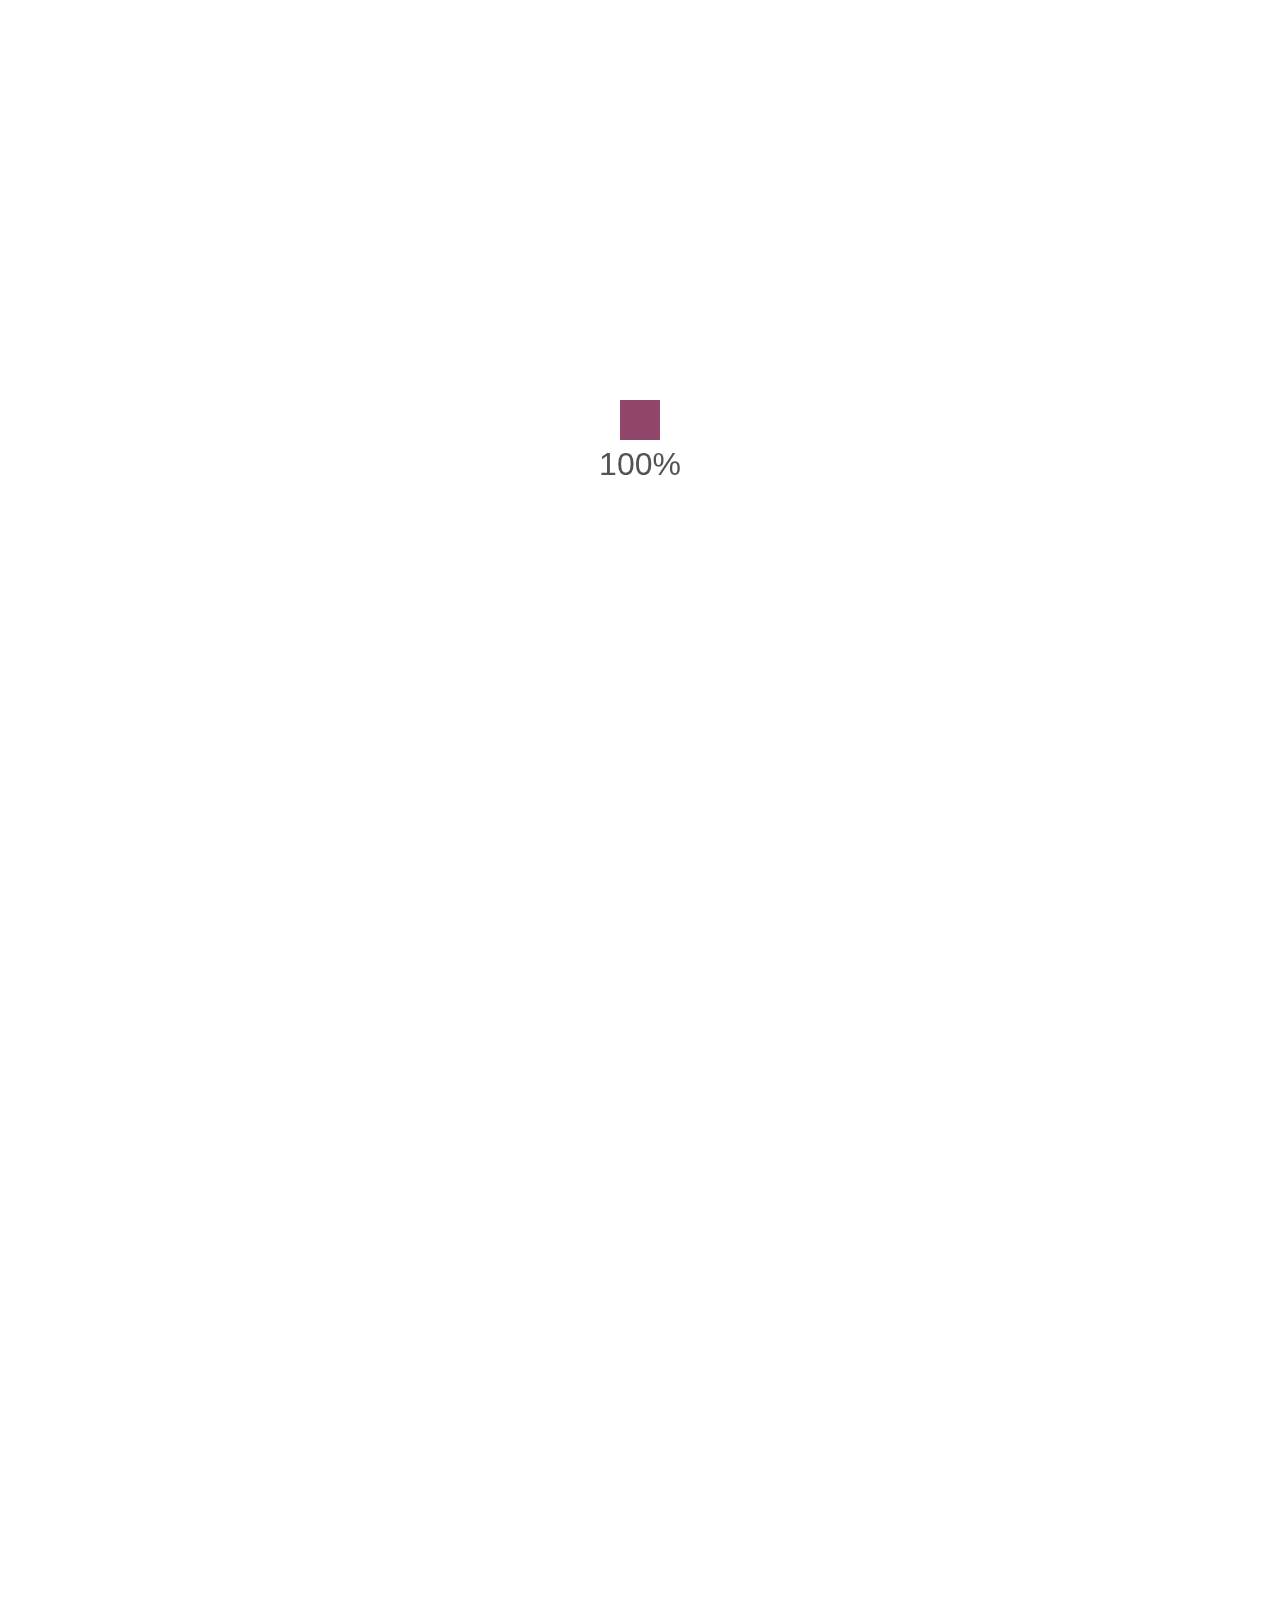
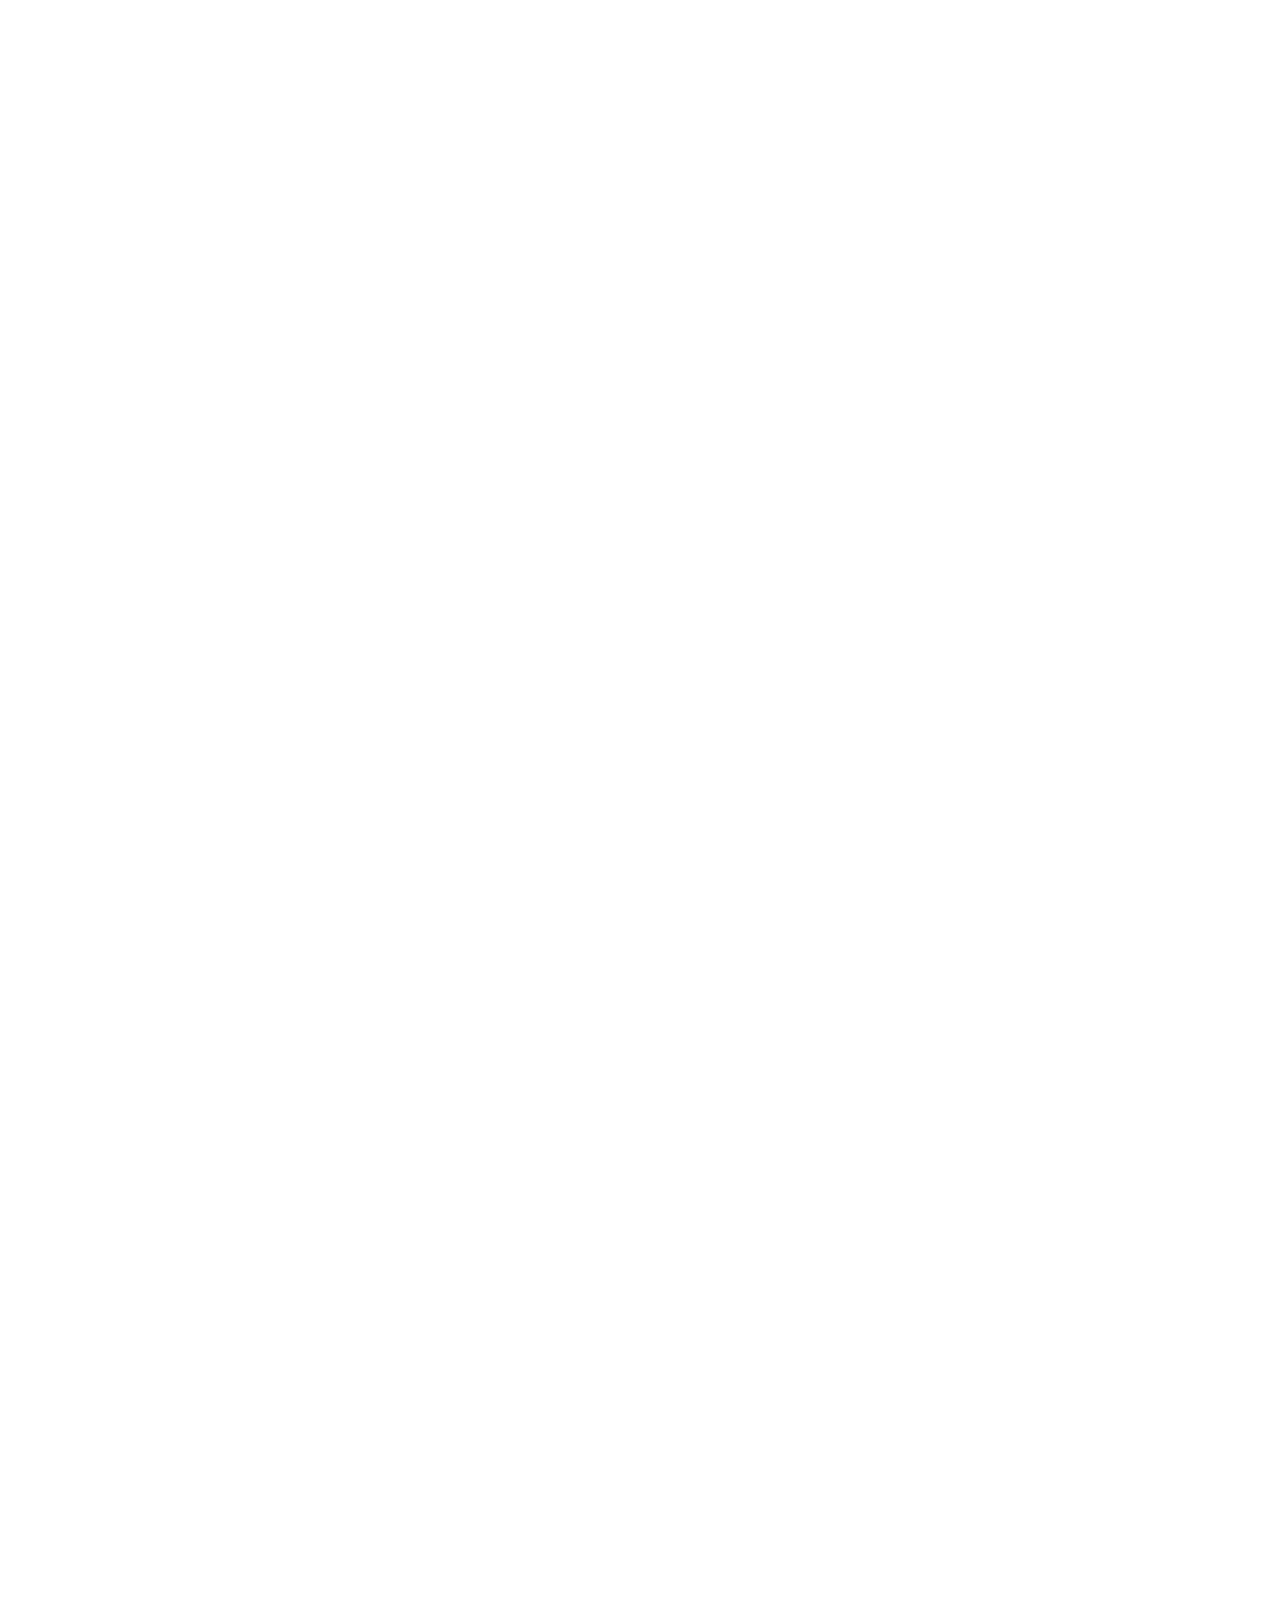
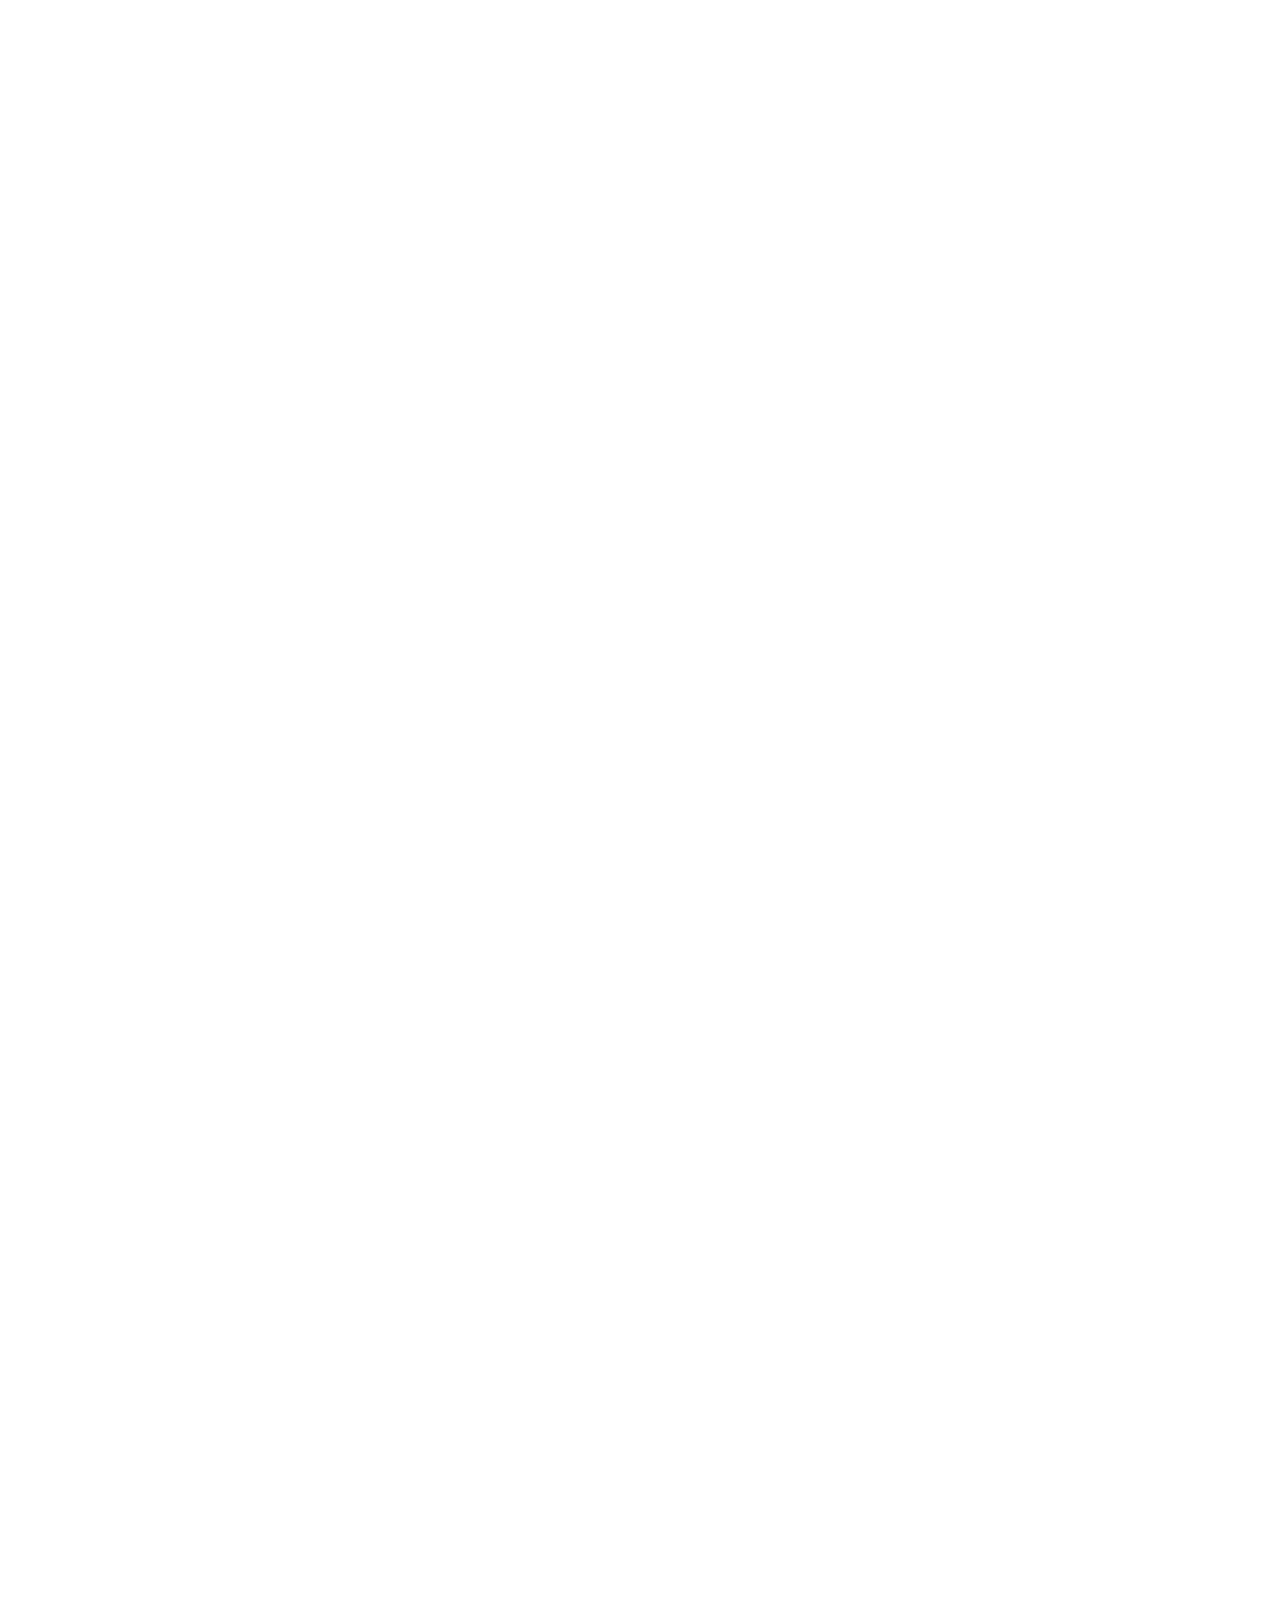
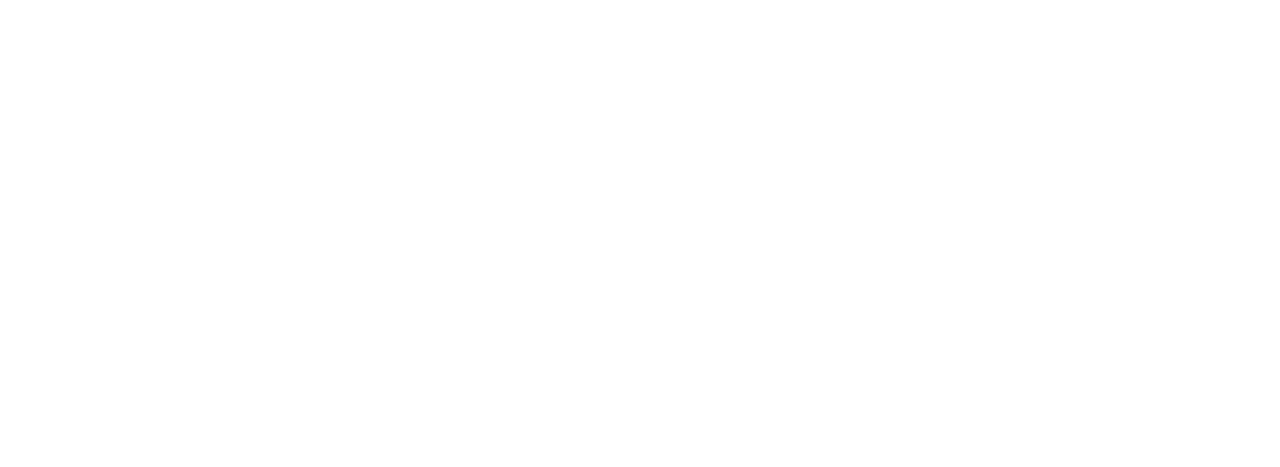
<file: 999_サンプルサイト_部品/index.html>
<!DOCTYPE html>
<html lang="ja">
  <head>
    <meta charset="UTF-8" />
    <meta name="viewport" content="width=device-width, initial-scale=1.0" />
    <meta http-equiv="X-UA-Compatible" content="ie=edge" />
    <title>StayWorld</title>
    <meta name="description" content="This site is a test site.">
    <link rel="icon" href="images/favicon.png">
    <link rel="stylesheet" href="styles/loader.css">
    <script src="scripts/vendors/pace.js"></script>
    <link href="https://fonts.googleapis.com/css2?family=Kameron:wght@400;700&family=Noto+Sans+JP:wght@500&display=swap" rel="stylesheet">
    <link rel="stylesheet" href="styles/vendors/bootstrap-reboot.css" />
    <link rel="stylesheet" href="styles/vendors/swiper.min.css" />
    <link rel="stylesheet" href="styles/style.css" />
  </head>
  <body>
    <div id="global-container">
      <div id="container">
        <div class="mobile-menu__cover"></div>
        <div class="nav-trigger"></div>
        <header class="header">
          <div class="header__inner appear up">
            <div class="logo item">
              <img src="images/logo.svg" alt="" class="logo__img" />
              <span class="logo__stay">Stay</span>
              <span class="logo__world">World</span>
            </div>
            <nav class="header__nav">
              <ul class="header__ul">
                <li class="header__li item"><a href="#">Service</a></li>
                <li class="header__li item"><a href="#">Company</a></li>
                <li class="header__li item">
                  <a class="btn filled" href="#">Contact</a>
                </li>
              </ul>
            </nav>
            <button class="mobile-menu__btn">
              <span></span>
              <span></span>
              <span></span>
            </button>
          </div>
        </header>
        <div id="content">
          <div class="hero">
            <div class="swiper-container">
              <div class="swiper-wrapper">
                <div class="swiper-slide">
                  <div class="hero__title">Enjoy Rich</div>
                  <img src="images/image-1.jpg" alt="" />
                </div>
                <div class="swiper-slide">
                  <div class="hero__title">Fantastic</div>
                  <img src="images/image-2.jpg" alt="" />
                </div>
                <div class="swiper-slide">
                  <div class="hero__title">Experience</div>
                  <img src="images/image-3.jpg" alt="" />
                </div>
              </div>
              <div class="hero__footer">
                <img class="hero__downarrow" src="images/arrow.svg" />
                <span class="hero__scrolltext">scroll</span>
              </div>
            </div>
          </div>
          <div id="main-content">
            <aside class="side left">
              <div class="side__inner">
                <a class="twitter icon tween-animate-title" href="#">Twitter</a>
                <a class="fb icon tween-animate-title" href="#">Facebook</a>
              </div>
            </aside>
            <main>
              <section class="travel">
                <div class="travel__inner">
                  <div class="travel__img cover-slide">
                    <img
                      class="img-zoom"
                      src="images/image-travel.jpg"
                      alt=""
                    />
                  </div>
                  <div class="travel__texts appear left">
                    <div class="travel__texts-inner">
                      <div class="travel__title main-title item">
                        <span class="purple">Travel</span>
                        <span>the world</span>
                      </div>
                      <div class="travel__sub sub-title item">世界中を旅しよう</div>
                      <div class="travel__description item">
                        <p>
                          世界１５０ヶ国で<br />利用できる民泊サービスです。
                        </p>
                        <p>あなたの望む宿がきっと見つかります。</p>
                      </div>
                      <div class="travel__btn item">
                        <button class="btn filled">もっと詳しく</button>
                      </div>
                    </div>
                  </div>
                </div>
              </section>
              <section class="houses">
                <div>
                  <h2 class="main-title tween-animate-title">Find Your House</h2>
                  <p class="sub-title tween-animate-title">お気に入りの宿泊先を見つけましょう</p>
                </div>
                <div class="houses__inner">
                  <div class="houses__item">
                    <div class="cover-slide hover-darken">
                      <div
                        class="bg-img-zoom img-bg50"
                        style="background-image: url(images/villa-1.jpg)"
                      ></div>
                    </div>
                    <p class="houses__title">House 1</p>
                  </div>
                  <div class="houses__item">
                    <div class="cover-slide hover-darken">
                      <div
                        class="bg-img-zoom img-bg50"
                        style="background-image: url(images/villa-2.jpg)"
                      ></div>
                    </div>
                    <p class="houses__title">House 2</p>
                  </div>
                  <div class="houses__item">
                    <div class="cover-slide hover-darken">
                      <div
                        class="bg-img-zoom img-bg50"
                        style="background-image: url(images/villa-3.jpg)"
                      ></div>
                    </div>
                    <p class="houses__title">House 3</p>
                  </div>
                  <div class="houses__item">
                    <div class="cover-slide hover-darken">
                      <div
                        class="bg-img-zoom img-bg50"
                        style="background-image: url(images/villa-4.jpg)"
                      ></div>
                    </div>
                    <p class="houses__title">House 4</p>
                  </div>
                  <div class="houses__item">
                    <div class="cover-slide hover-darken">
                      <div
                        class="bg-img-zoom img-bg50"
                        style="background-image: url(images/villa-5.jpg)"
                      ></div>
                    </div>
                    <p class="houses__title">House 5</p>
                  </div>
                  <div class="houses__item">
                    <div class="cover-slide hover-darken">
                      <div
                        class="bg-img-zoom img-bg50"
                        style="background-image: url(images/villa-6.jpg)"
                      ></div>
                    </div>
                    <p class="houses__title">House 6</p>
                  </div>
                  <div class="houses__btn appear up">
                    <button class="btn slide-bg item">もっと詳しく</button>
                  </div>
                </div>
              </section>
              <section class="popular">
                <div class="popular__header">
                  <h2 class="main-title tween-animate-title">Popular Place</h2>
                  <p class="sub-title tween-animate-title">人気の観光地で宿泊先を見つけましょう</p>
                </div>
                <div class="popular__inner appear up">
                  <div class="popular__container">
                    <div class="popular__item item">
                      <div class="popular__img">
                        <img src="images/image-p1.jpg" alt="" />
                      </div>
                      <div class="popular__title">パリ</div>
                    </div>
                    <div class="popular__item item">
                      <div class="popular__img">
                        <img src="images/image-p2.jpg" alt="" />
                      </div>
                      <div class="popular__title">ニューヨーク</div>
                    </div>
                    <div class="popular__item item">
                      <div class="popular__img">
                        <img src="images/image-p3.jpg" alt="" />
                      </div>
                      <div class="popular__title">香港</div>
                    </div>
                    <div class="popular__item item">
                      <div class="popular__img">
                        <img src="images/image-p4.jpg" alt="" />
                      </div>
                      <div class="popular__title">大阪</div>
                    </div>
                    <div class="popular__btn appear up">
                      <button class="btn cover-3d item">
                        <span>
                          一覧から探す
                        </span>
                      </button>
                    </div>
                  </div>
                </div>
              </section>
            </main>
            <aside class="side right">
              <div class="side__inner">
                <span class="tween-animate-title">&copy;Code Mafia</span>
              </div>
            </aside>
          </div>
        </div>
        <footer class="footer appear up">
          <div class="logo item">
            <img src="images/logo.svg" alt="" class="logo__img" />
            <span class="logo__stay">Stay</span>
            <span class="logo__world">World</span>
          </div>
          <nav class="footer__nav">
            <ul class="footer__ul">
              <li class="footer__li item"><a href="#">Service</a></li>
              <li class="footer__li item"><a href="#">Contact</a></li>
              <li class="footer__li item"><a href="#">Company</a></li>
              <li class="footer__li item"><a href="#">Sitemap</a></li>
            </ul>
            <div class="footer__copyright item">
              &copy; Code Mafia
            </div>
          </nav>
        </footer>
      </div>
      <nav class="mobile-menu">
        <div class="logo">
          <img src="images/logo.svg" alt="" class="logo__img" />
          <span class="logo__stay">Stay</span>
          <span class="logo__world">World</span>
        </div>
        <ul class="mobile-menu__main">
          <li class="mobile-menu__item">
            <a class="mobile-menu__link" href="#">
              <span class="main-title">Our Service</span>
              <span class="sub-title">サービスについて</span>
            </a>
          </li>
          <li class="mobile-menu__item">
            <a class="mobile-menu__link" href="#">
              <span class="main-title">About Us</span>
              <span class="sub-title">私たちについて</span>
            </a>
          </li>
          <li class="mobile-menu__item">
            <a class="mobile-menu__link" href="#">
              <span class="main-title">Contact Us</span>
              <span class="sub-title">コンタクト方法</span>
            </a>
          </li>
        </ul>
      </nav>
    </div>
    <script src="scripts/vendors/swiper.min.js"></script>
    <script src="scripts/vendors/TweenMax.min.js"></script>
    <script src="scripts/vendors/scroll-polyfill.js"></script>
    <script src="scripts/libs/scroll.js"></script>
    <script src="scripts/libs/text-animation.js"></script>
    <script src="scripts/libs/hero-slider.js"></script>
    <script src="scripts/libs/mobile-menu.js"></script>
    <script src="scripts/main.js"></script>
  </body>
</html>
</file>
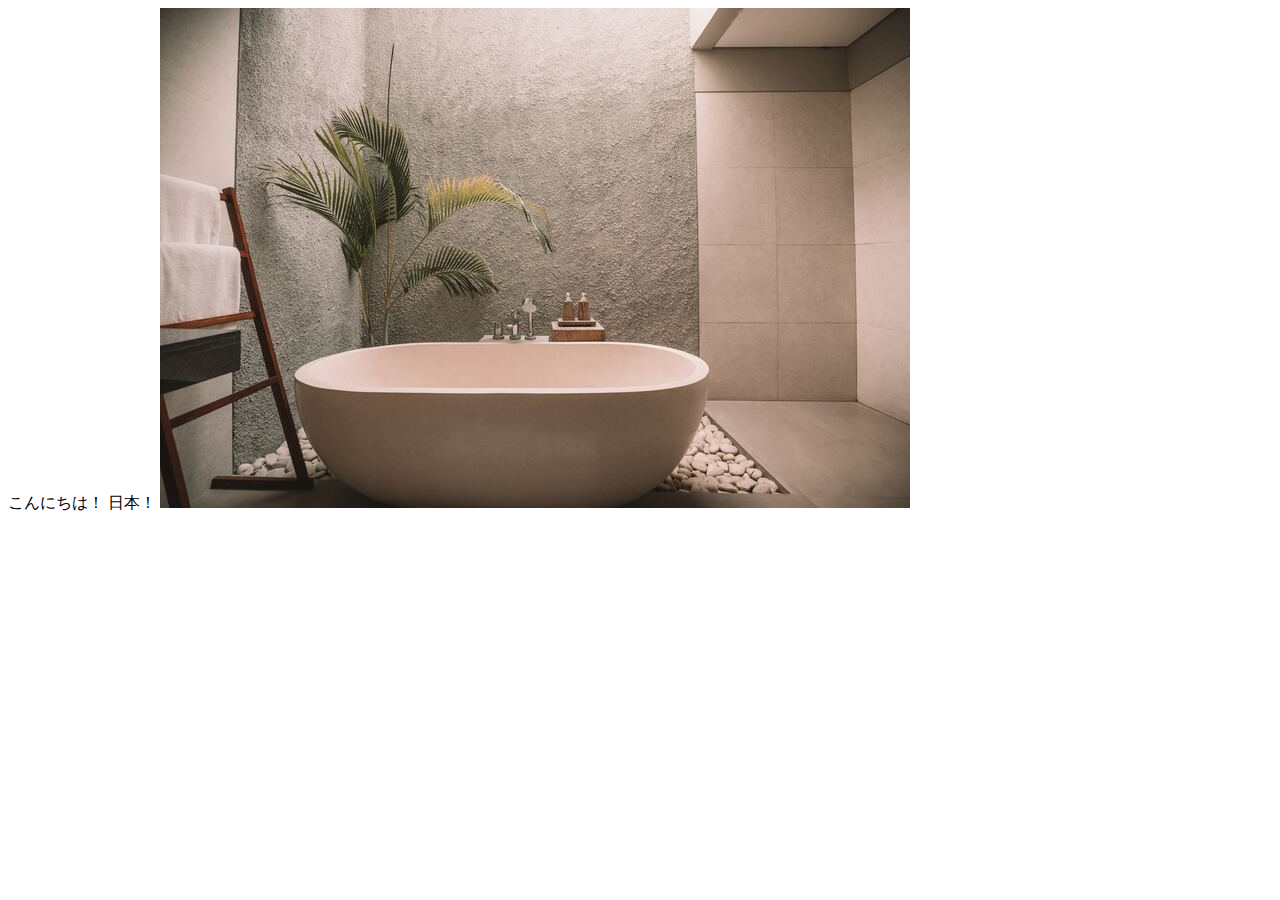
<file: 01_基礎知識/01_HTMLについて/index.html>
<!DOCTYPE html>
<html lang="en">
    <head>
        <meta charset="UTF-8">
        <meta name="viewport" content="width=device-width, initial-scale=1.0">
        <meta http-equiv="X-UA-Compatible" content="ie=edge">
        <title>Document</title>
    </head>
    <body>
        <span>こんにちは！ 日本！</span>
        <img src="image-1.jpg" alt="">
    </body>
</html>
</file>
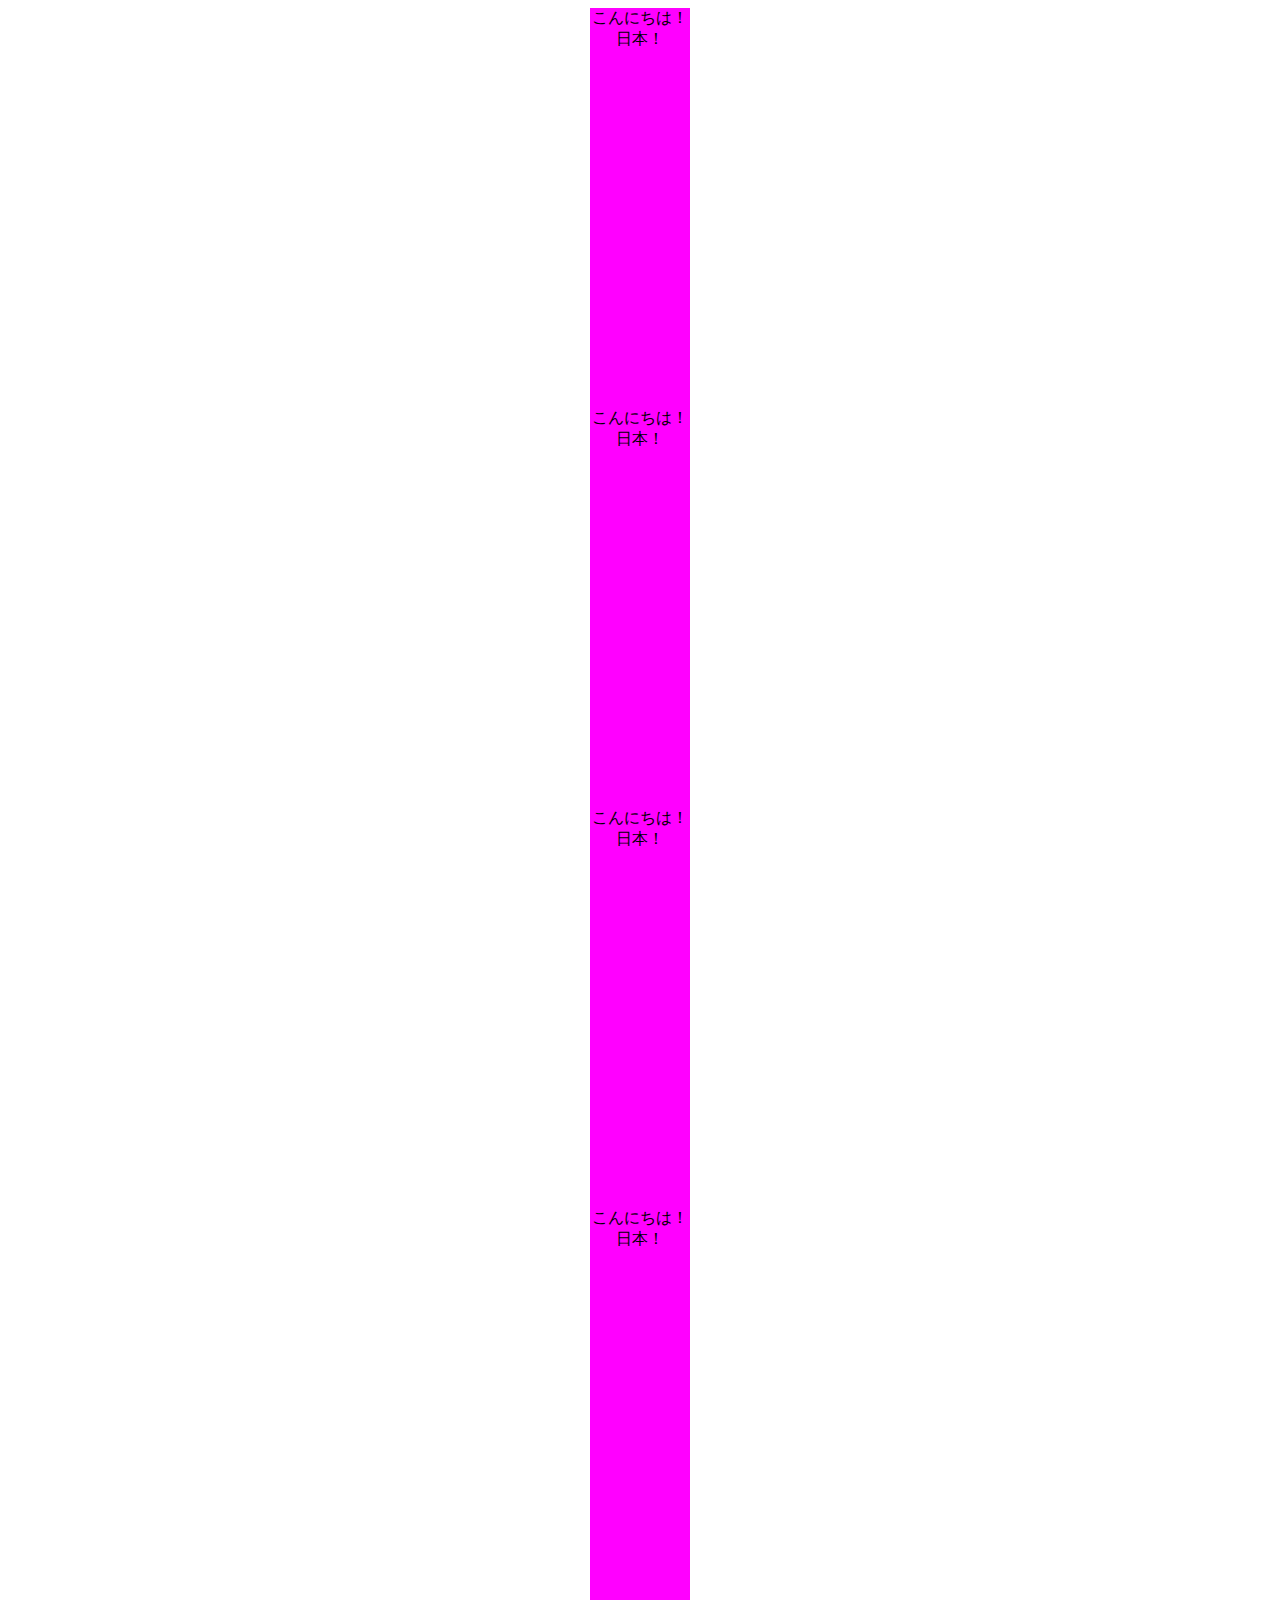
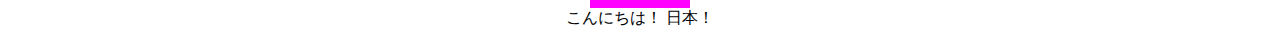
<file: 01_基礎知識/02_Inline要素とBlock要素について/index.html>
<!DOCTYPE html>
<html lang="en">
    <head>
        <meta charset="UTF-8">
        <meta name="viewport" content="width=device-width, initial-scale=1.0">
        <meta http-equiv="X-UA-Compatible" content="ie=edge">
        <title>Document</title>
    </head>
    <body>
        <span>こんにちは！ 日本！</span>
        <span>こんにちは！ 日本！</span>
        <span>こんにちは！ 日本！</span>
        <span>こんにちは！ 日本！</span>
        <div>こんにちは！ 日本！</div>
        <style>
            body {
                /* インライン要素の中央揃え*/
                text-align: center;
            }
            span {
                display: block;
                /* ブロック要素の中央揃え*/
                margin: 0 auto;
                width: 100px;
                height: 400px;
                background-color: magenta;
            }
        </style>
    </body>
</html>
</file>
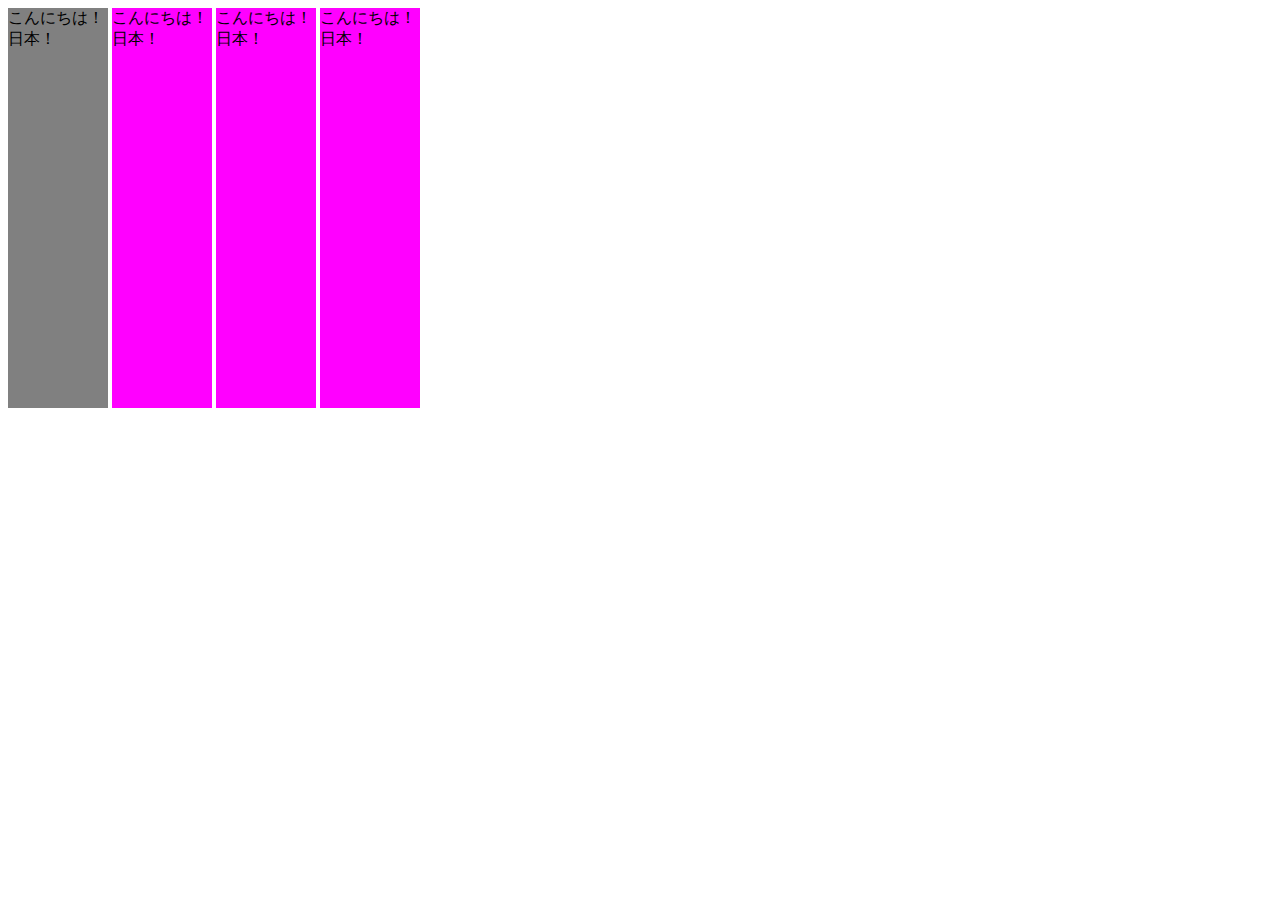
<file: 01_基礎知識/03_CSSについて/index.html>
<!DOCTYPE html>
<html lang="en">
    <head>
        <meta charset="UTF-8">
        <meta name="viewport" content="width=device-width, initial-scale=1.0">
        <meta http-equiv="X-UA-Compatible" content="ie=edge">
        <title>Document</title>
        <link rel="stylesheet" href="style.css">
    </head>
    <body>
        <span id="first" class="cls">こんにちは！ 日本！</span>
        <span>こんにちは！ 日本！</span>
        <span>こんにちは！ 日本！</span>
        <span>こんにちは！ 日本！</span>
        <!-- <div>こんにちは！ 日本！</div> -->
        <style></style>
    </body>
</html>
</file>
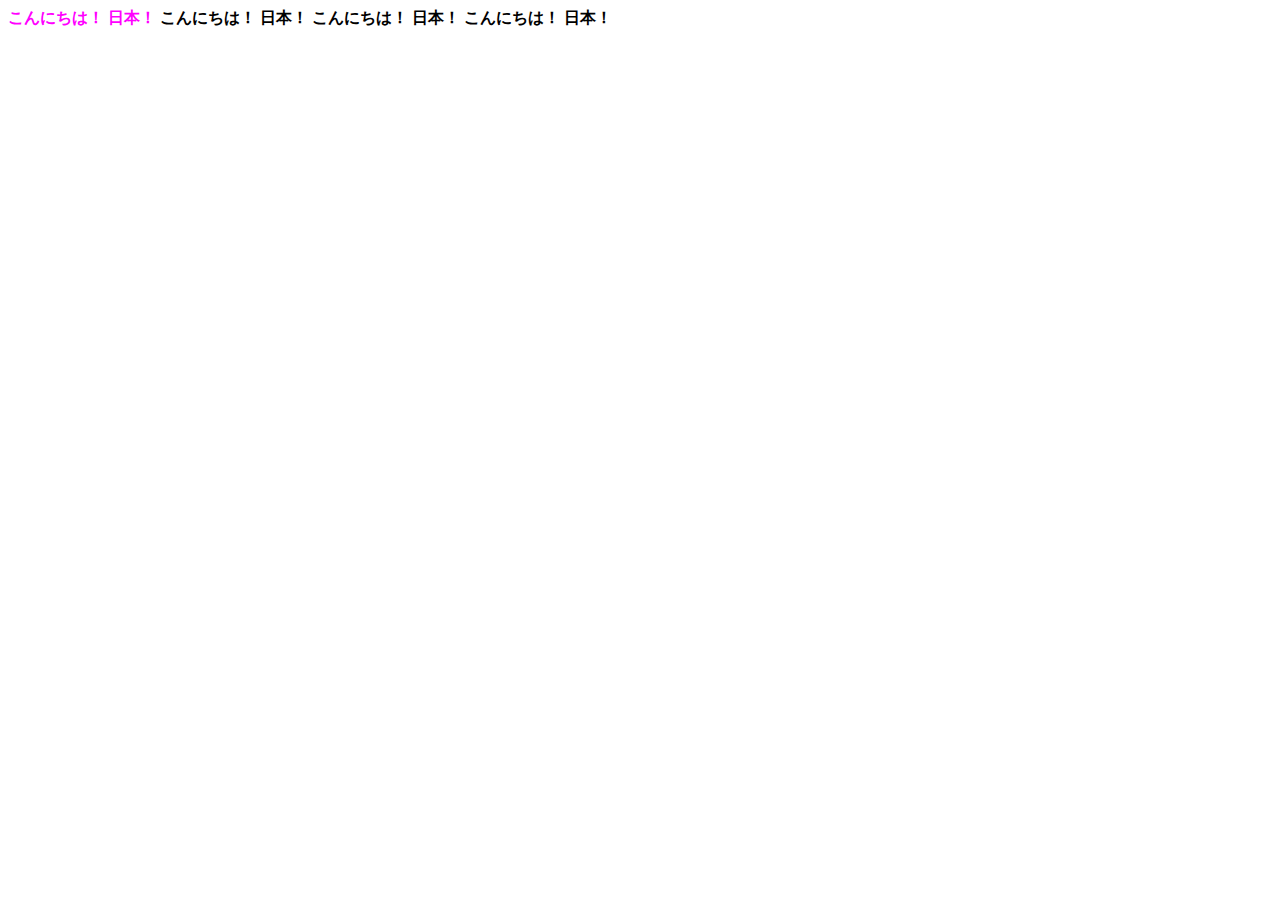
<file: 01_基礎知識/04_CSSの詳細度について/index.html>
<!DOCTYPE html>
<html lang="en">
    <head>
        <meta charset="UTF-8">
        <meta name="viewport" content="width=device-width, initial-scale=1.0">
        <meta http-equiv="X-UA-Compatible" content="ie=edge">
        <title>Document</title>
        <link rel="stylesheet" href="style.css">
    </head>
    <body>
        <div class="parent">
            <span id="first" class="cls">こんにちは！ 日本！</span>
            <span>こんにちは！ 日本！</span>
            <span>こんにちは！ 日本！</span>
            <span>こんにちは！ 日本！</span>
        </div>
    </body>
</html>
</file>
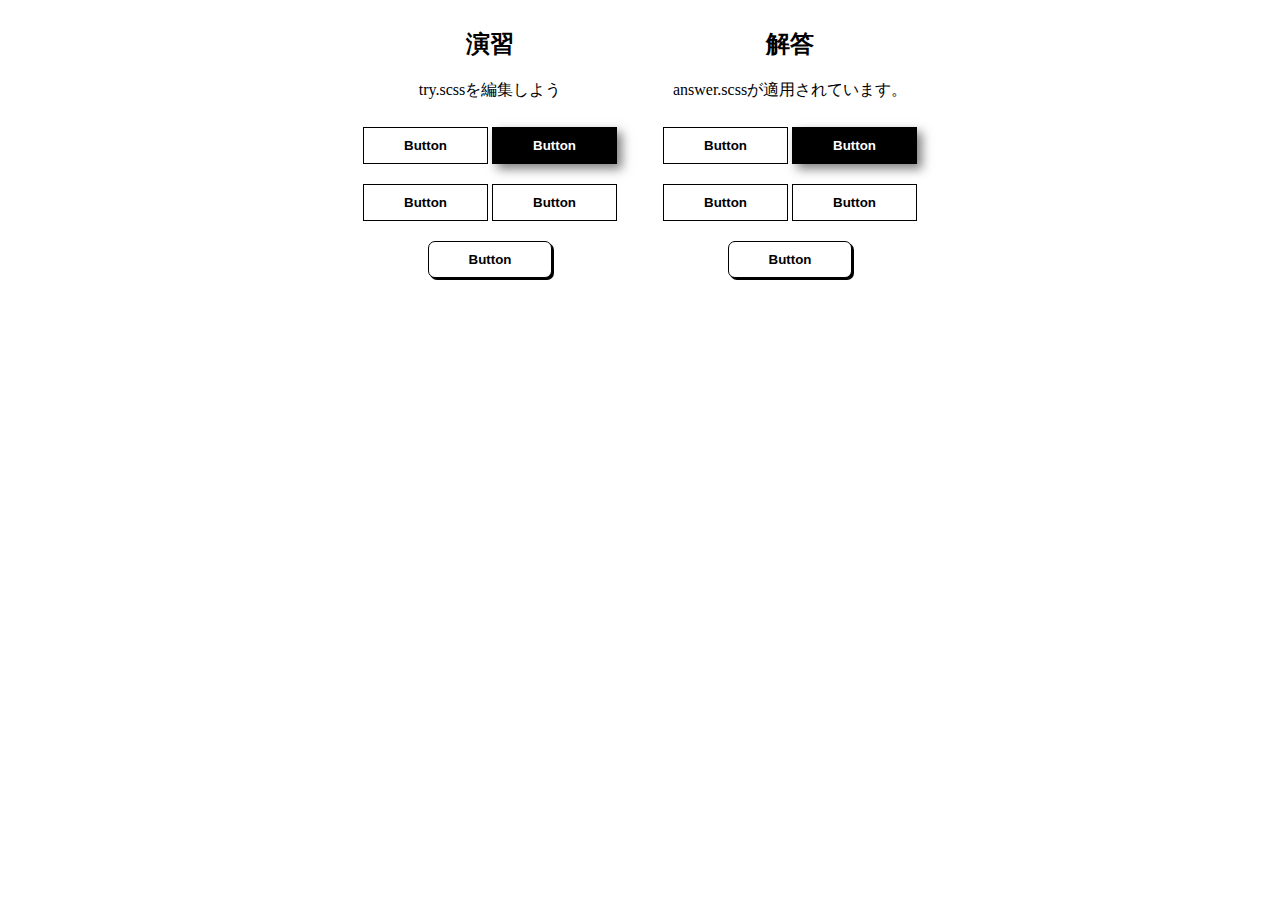
<file: 02_HTMLとCSSを極める（トランジション編）/030_演習_色んなボタンを作ってみよう/index.html>
<!DOCTYPE html>
<html lang="ja">

<head>
  <meta charset="UTF-8" />
  <meta name="viewport" content="width=device-width, initial-scale=1.0" />
  <meta http-equiv="X-UA-Compatible" content="ie=edge" />
  <title>Document</title>
  <!-- チャレンジしてみよう -->
  <link rel="stylesheet" href="try.css" />
  <!-- 解答例　-->
  <link rel="stylesheet" href="answer.css" />
</head>

<body>
  <div id="container">
    <div class="try">
      <h2>演習</h2>
      <p>try.scssを編集しよう</p>
      <button class="btn float">Button</button>
      <button class="btn filled">Button</button>
      <button class="btn letter-spacing">Button</button>
      <button class="btn shadow">Button</button>
      <button class="btn solid">Button</button>
    </div>
    <div class="answer">
      <h2>解答</h2>
      <p>answer.scssが適用されています。</p>
      <button class="btn float">Button</button>
      <button class="btn filled">Button</button>
      <button class="btn letter-spacing">Button</button>
      <button class="btn shadow">Button</button>
      <button class="btn solid">Button</button>
    </div>
  </div>
</body>

</html>
</file>
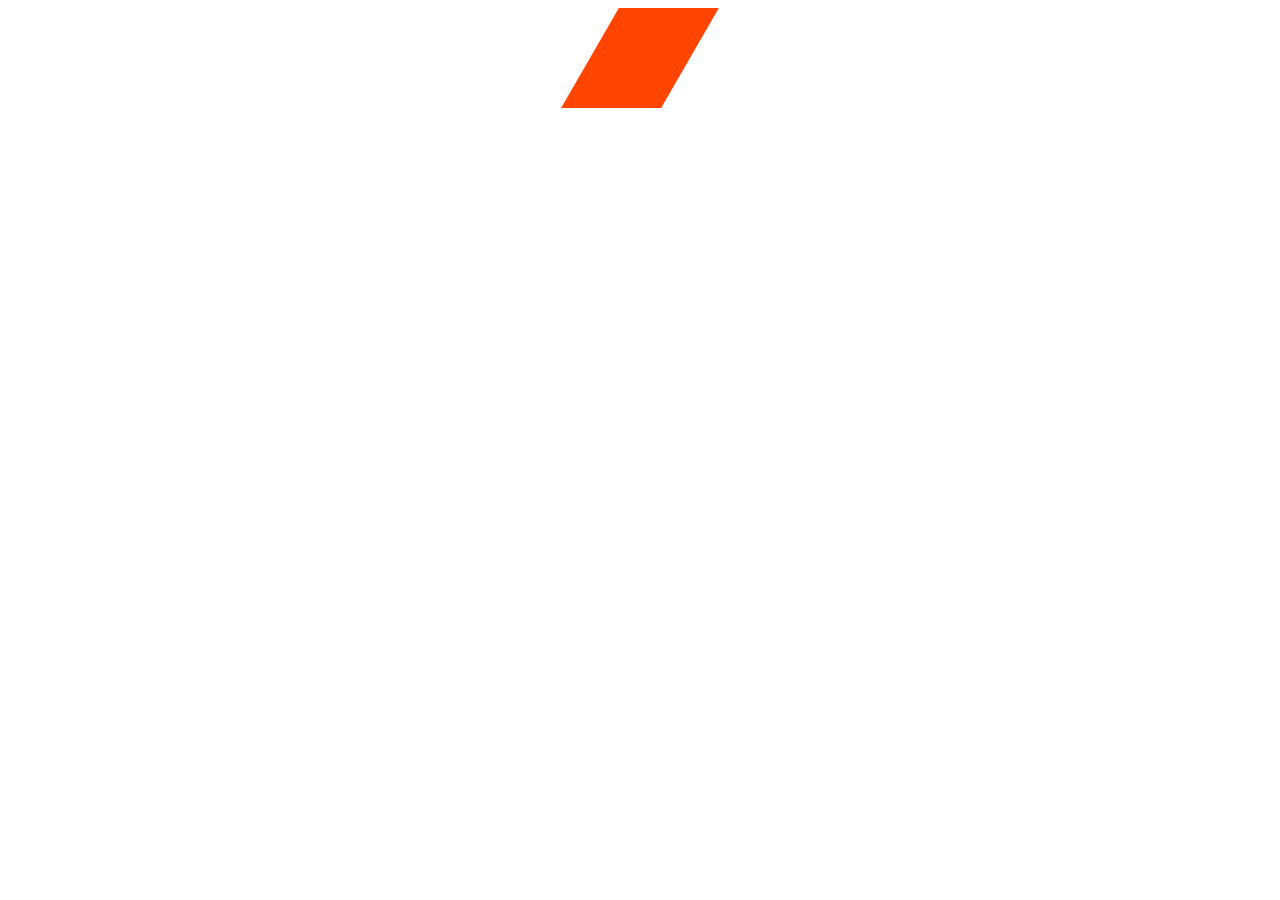
<file: 02_HTMLとCSSを極める（トランジション編）/040_transformについて学ぼう/index.html>
<!DOCTYPE html>
<html lang="en">
<head>
    <meta charset="UTF-8">
    <meta name="viewport" content="width=device-width, initial-scale=1.0">
    <meta http-equiv="X-UA-Compatible" content="ie=edge">
    <title>Document</title>
    <link rel="stylesheet" href="style.css">
</head>
<body>
    <div id="container">
        <div class="rect"></div>
    </div>
</body>
</html>
</file>
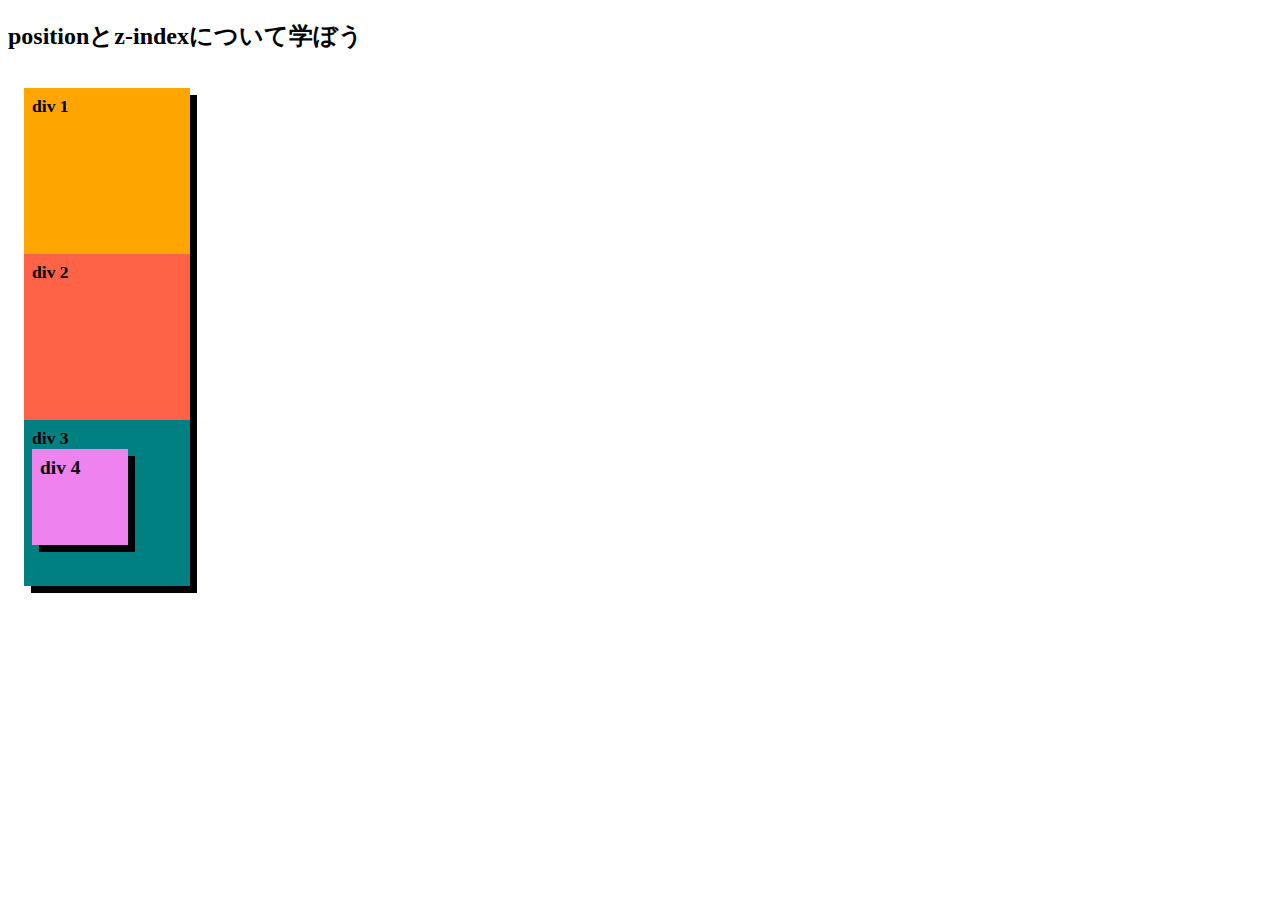
<file: 02_HTMLとCSSを極める（トランジション編）/050_positionとz-indexについて学ぼう/index.html>
<!DOCTYPE html>
<html lang="en">
  <head>
    <meta charset="UTF-8" />
    <meta name="viewport" content="width=device-width, initial-scale=1.0" />
    <meta http-equiv="X-UA-Compatible" content="ie=edge" />
    <title>Document</title>
    <!-- スタイル読み込み -->
    <link rel="stylesheet" href="style.css" />
  </head>
  <body>
    <h2>positionとz-indexについて学ぼう</h2>
    <section id="container">
      <div class="div-1">div 1</div>
      <div class="div-2">div 2</div>
      <div class="div-3">
        div 3
        <div class="div-4">div 4</div>
      </div>
    </section>
  </body>
</html>
</file>
<file: 999_サンプルサイト_部品/styles/loader.css>
.pace-done #global-container {
  -webkit-transition: opacity 1s;
  transition: opacity 1s;
  opacity: 1;
}

#global-container {
  opacity: 0;
}

.pace {
  z-index: 2000;
  position: fixed;
  margin: auto;
  top: 0;
  left: 0;
  right: 0;
  bottom: 0;
  width: 100px;
  height: 100px;
}

.pace .pace-progress {
  -webkit-transform: none !important;
          transform: none !important;
  text-align: center;
}

.pace .pace-progress::after {
  content: attr(data-progress-text);
  display: block;
  font-weight: 100;
  font-size: 2em;
  font-family: 'Helvetica Neue', 'Yu Gothic', 'Meiryo', sans-serif;
  color: #535353;
}

.pace.pace-inactive {
  display: none;
}

.pace-progress-inner {
  width: 40px;
  height: 40px;
  background-color: #904669;
  margin: 0 auto;
  -webkit-animation-name: sk-rotateplane;
          animation-name: sk-rotateplane;
  -webkit-animation-duration: 1.2s;
          animation-duration: 1.2s;
  -webkit-animation-timing-function: ease-in-out;
          animation-timing-function: ease-in-out;
  -webkit-animation-delay: 0s;
          animation-delay: 0s;
  -webkit-animation-iteration-count: infinite;
          animation-iteration-count: infinite;
  -webkit-animation-direction: normal;
          animation-direction: normal;
  -webkit-animation-fill-mode: forwards;
          animation-fill-mode: forwards;
}

@-webkit-keyframes sk-rotateplane {
  0% {
    -webkit-transform: perspective(120px) rotateX(0deg) rotateY(0deg);
            transform: perspective(120px) rotateX(0deg) rotateY(0deg);
  }
  50% {
    -webkit-transform: perspective(120px) rotateX(-180deg) rotateY(0deg);
            transform: perspective(120px) rotateX(-180deg) rotateY(0deg);
  }
  100% {
    -webkit-transform: perspective(120px) rotateX(-180deg) rotateY(-180deg);
            transform: perspective(120px) rotateX(-180deg) rotateY(-180deg);
  }
}

@keyframes sk-rotateplane {
  0% {
    -webkit-transform: perspective(120px) rotateX(0deg) rotateY(0deg);
            transform: perspective(120px) rotateX(0deg) rotateY(0deg);
  }
  50% {
    -webkit-transform: perspective(120px) rotateX(-180deg) rotateY(0deg);
            transform: perspective(120px) rotateX(-180deg) rotateY(0deg);
  }
  100% {
    -webkit-transform: perspective(120px) rotateX(-180deg) rotateY(-180deg);
            transform: perspective(120px) rotateX(-180deg) rotateY(-180deg);
  }
}
/*# sourceMappingURL=loader.css.map */
</file>
<file: 999_サンプルサイト_部品/styles/style.css>
@charset "UTF-8";
/******************************************************************

Stylesheet: ベーススタイル

******************************************************************/
@media (min-width: 480px) {
  /******************************************************************

Stylesheet: 480px以上(スマホの横向き)のモニタで適用

******************************************************************/
}

@media (min-width: 600px) {
  /******************************************************************

Stylesheet: 600px以上のタブレットやモニタで適用

******************************************************************/
}

@media (min-width: 960px) {
  /******************************************************************

Stylesheet: 960px以上のモニタで適用

******************************************************************/
}

@media (min-width: 1280px) {
  /******************************************************************

Stylesheet: 1280px以上のモニタで適用

******************************************************************/
}

@media (-webkit-min-device-pixel-ratio: 2), (min-resolution: 192dpi) {
  /******************************************************************

Stylesheet: Retinaディスプレイで適用

******************************************************************/
  /* 

EXAMPLE 
.icon {
	background: url(images/test@2x.png) no-repeat;
	background-size: 24px 24px;
}

*/
}

@media print {
  /******************************************************************

Stylesheet: プリンタのみに適用

******************************************************************/
}
/*# sourceMappingURL=style.css.map */
</file>
<file: 01_基礎知識/03_CSSについて/style.css>
span {
  display: inline-block;
  width: 100px;
  height: 400px;
  background-color: magenta;
}

.cls {
  display: inline-block;
  width: 100px;
  height: 400px;
  background-color: gray;
}
</file>
<file: 01_基礎知識/04_CSSの詳細度について/style.css>
.parent {
  color: blue;
  font-weight: 600;
}

span {
  color: purple;
}

.cls {
  color: orange;
}

#first {
  color: magenta;
}

.parent span {
  color: red;
}

.parent span {
  color: black;
}
</file>
<file: 02_HTMLとCSSを極める（トランジション編）/030_演習_色んなボタンを作ってみよう/try.css>
@charset "UTF-8";
.try .btn {
  position: relative;
  display: inline-block;
  background-color: white;
  border: 1px solid black;
  font-weight: 600;
  padding: 10px 40px;
  margin: 10px auto;
  cursor: pointer;
  -webkit-transition: all 0.3s;
  transition: all 0.3s;
  color: black;
  text-decoration: none !important;
  /* ここにボタンのスタイルを追加していこう */
}

.try .btn.float:hover {
  background-color: black;
  color: white;
  -webkit-box-shadow: 5px 5px 10px 0 rgba(0, 0, 0, 0.5);
          box-shadow: 5px 5px 10px 0 rgba(0, 0, 0, 0.5);
}

.try .btn.filled {
  background-color: black;
  color: white;
  -webkit-box-shadow: 5px 5px 10px 0 rgba(0, 0, 0, 0.5);
          box-shadow: 5px 5px 10px 0 rgba(0, 0, 0, 0.5);
}

.try .btn.filled:hover {
  background-color: white;
  color: black;
  -webkit-box-shadow: none;
          box-shadow: none;
}

.try .btn.letter-spacing:hover {
  background-color: black;
  letter-spacing: 3px;
  color: white;
}

.try .btn.shadow:hover {
  -webkit-transform: translate(-2.5px, -2.5px);
          transform: translate(-2.5px, -2.5px);
  -webkit-box-shadow: 5px 5px 0 0 black;
          box-shadow: 5px 5px 0 0 black;
}

.try .btn.solid {
  -webkit-box-shadow: 2px 2px 0 0 black;
          box-shadow: 2px 2px 0 0 black;
  border-radius: 7px;
}

.try .btn.solid:hover {
  -webkit-transform: translate(2px, 2px);
          transform: translate(2px, 2px);
  -webkit-box-shadow: none;
          box-shadow: none;
}
/*# sourceMappingURL=try.css.map */
</file>
<file: 02_HTMLとCSSを極める（トランジション編）/030_演習_色んなボタンを作ってみよう/answer.css>
#container {
  text-align: center;
  display: -webkit-box;
  display: -ms-flexbox;
  display: flex;
  -webkit-box-pack: center;
      -ms-flex-pack: center;
          justify-content: center;
}

#container > div {
  -ms-flex-preferred-size: 300px;
      flex-basis: 300px;
}

.answer .btn {
  position: relative;
  display: inline-block;
  background-color: white;
  border: 1px solid black;
  font-weight: 600;
  padding: 10px 40px;
  margin: 10px auto;
  cursor: pointer;
  -webkit-transition: all 0.3s;
  transition: all 0.3s;
  color: black;
  text-decoration: none !important;
}

.answer .btn.float:hover {
  background-color: black;
  color: white;
  -webkit-box-shadow: 5px 5px 10px 0 rgba(0, 0, 0, 0.5);
          box-shadow: 5px 5px 10px 0 rgba(0, 0, 0, 0.5);
}

.answer .btn.filled {
  background-color: black;
  color: white;
  -webkit-box-shadow: 5px 5px 10px 0 rgba(0, 0, 0, 0.5);
          box-shadow: 5px 5px 10px 0 rgba(0, 0, 0, 0.5);
}

.answer .btn.filled:hover {
  background-color: white;
  color: black;
  -webkit-box-shadow: none;
          box-shadow: none;
}

.answer .btn.letter-spacing:hover {
  background-color: black;
  letter-spacing: 3px;
  color: white;
}

.answer .btn.shadow {
  -webkit-box-shadow: none;
          box-shadow: none;
}

.answer .btn.shadow:hover {
  -webkit-transform: translate(-2.5px, -2.5px);
          transform: translate(-2.5px, -2.5px);
  -webkit-box-shadow: 5px 5px 0 0 black;
          box-shadow: 5px 5px 0 0 black;
}

.answer .btn.solid {
  -webkit-box-shadow: 2px 2px 0 0 black;
          box-shadow: 2px 2px 0 0 black;
  border-radius: 7px;
}

.answer .btn.solid:hover {
  -webkit-transform: translate(2px, 2px);
          transform: translate(2px, 2px);
  -webkit-box-shadow: none;
          box-shadow: none;
}
/*# sourceMappingURL=answer.css.map */
</file>
<file: 02_HTMLとCSSを極める（トランジション編）/040_transformについて学ぼう/style.css>
.rect {
  width: 100px;
  height: 100px;
  margin: 0 auto;
  background-color: orangered;
  -webkit-transform: skew(-30deg);
          transform: skew(-30deg);
  -webkit-transform-origin: center center;
          transform-origin: center center;
}
/*# sourceMappingURL=style.css.map */
</file>
<file: 02_HTMLとCSSを極める（トランジション編）/050_positionとz-indexについて学ぼう/style.css>
#container {
  padding: 1rem;
}

div {
  font-weight: 600;
  padding: .5rem;
  font-size: 1.1em;
  width: 150px;
  height: 150px;
  -webkit-box-shadow: 7px 7px 0 0 #000;
          box-shadow: 7px 7px 0 0 #000;
}

.div-1 {
  background: orange;
}

.div-2 {
  background: tomato;
}

.div-3 {
  background: teal;
}

.div-4 {
  width: 80px;
  height: 80px;
  background-color: violet;
}
/*# sourceMappingURL=style.css.map */
</file>
